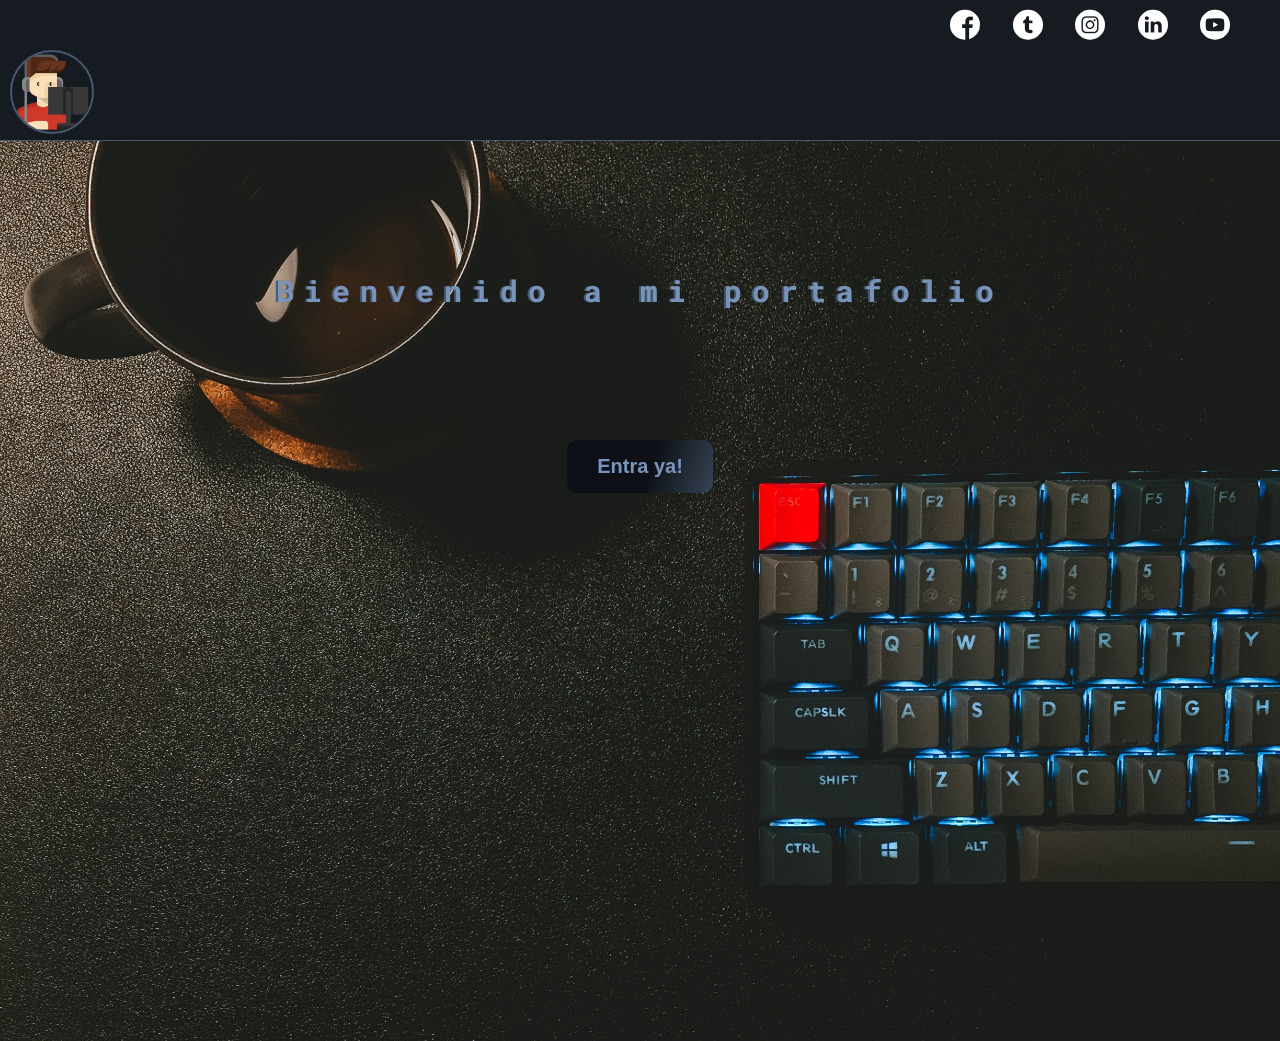
<file: index.html>
<!DOCTYPE html>
<html lang="en">
<head>
    <meta charset="UTF-8">
    <meta http-equiv="X-UA-Compatible" content="IE=edge">
    <meta name="viewport" content="width=device-width, initial-scale=1.0">
    <link rel="stylesheet" href="./css/styles.css">
    <link rel="stylesheet" href="./css/fonts/flaticon.css">
    <title>Blog</title>
</head>
<body class="home-body">
    <header class="header">
        <section class="header-socialNetworks">
            <div class="header-socialNetworks__containerIcons">
                <a href="">
                    <span class="flaticon-001-facebook">

                    </span>
                </a>
                <a href="">
                    <span class="flaticon-002-twitter">

                    </span>
                </a>
                <a href="">
                    <span class="flaticon-011-instagram">

                    </span>
                </a>
                <a href="">
                    <span class="flaticon-010-linkedin">

                    </span>
                </a>
                <a href="">
                    <span class="flaticon-008-youtube">

                    </span>
                </a>
            </div>
        </section>
        <nav class="header-navBar">
            <section class="header-navBar__iconLogo">
                <a href=""><img src="./assets/img/gamer.png" alt="Logo de mi Blog"></a>
            </section>
        </nav>
    </header>
    <main class="home">
        <section class="home-container">
            <div class="home-container__text">
                <p class="home-container__text--p">
                    Bienvenido a mi portafolio
                </p>
            </div>
            <div class="home-container__button">
                <a href="blogs.html">
                    <button class="home-container__button--button">
                        Entra ya!
                    </button>
                </a>
            </div>
        </section>
    </main>
</body>
</html>
</file>
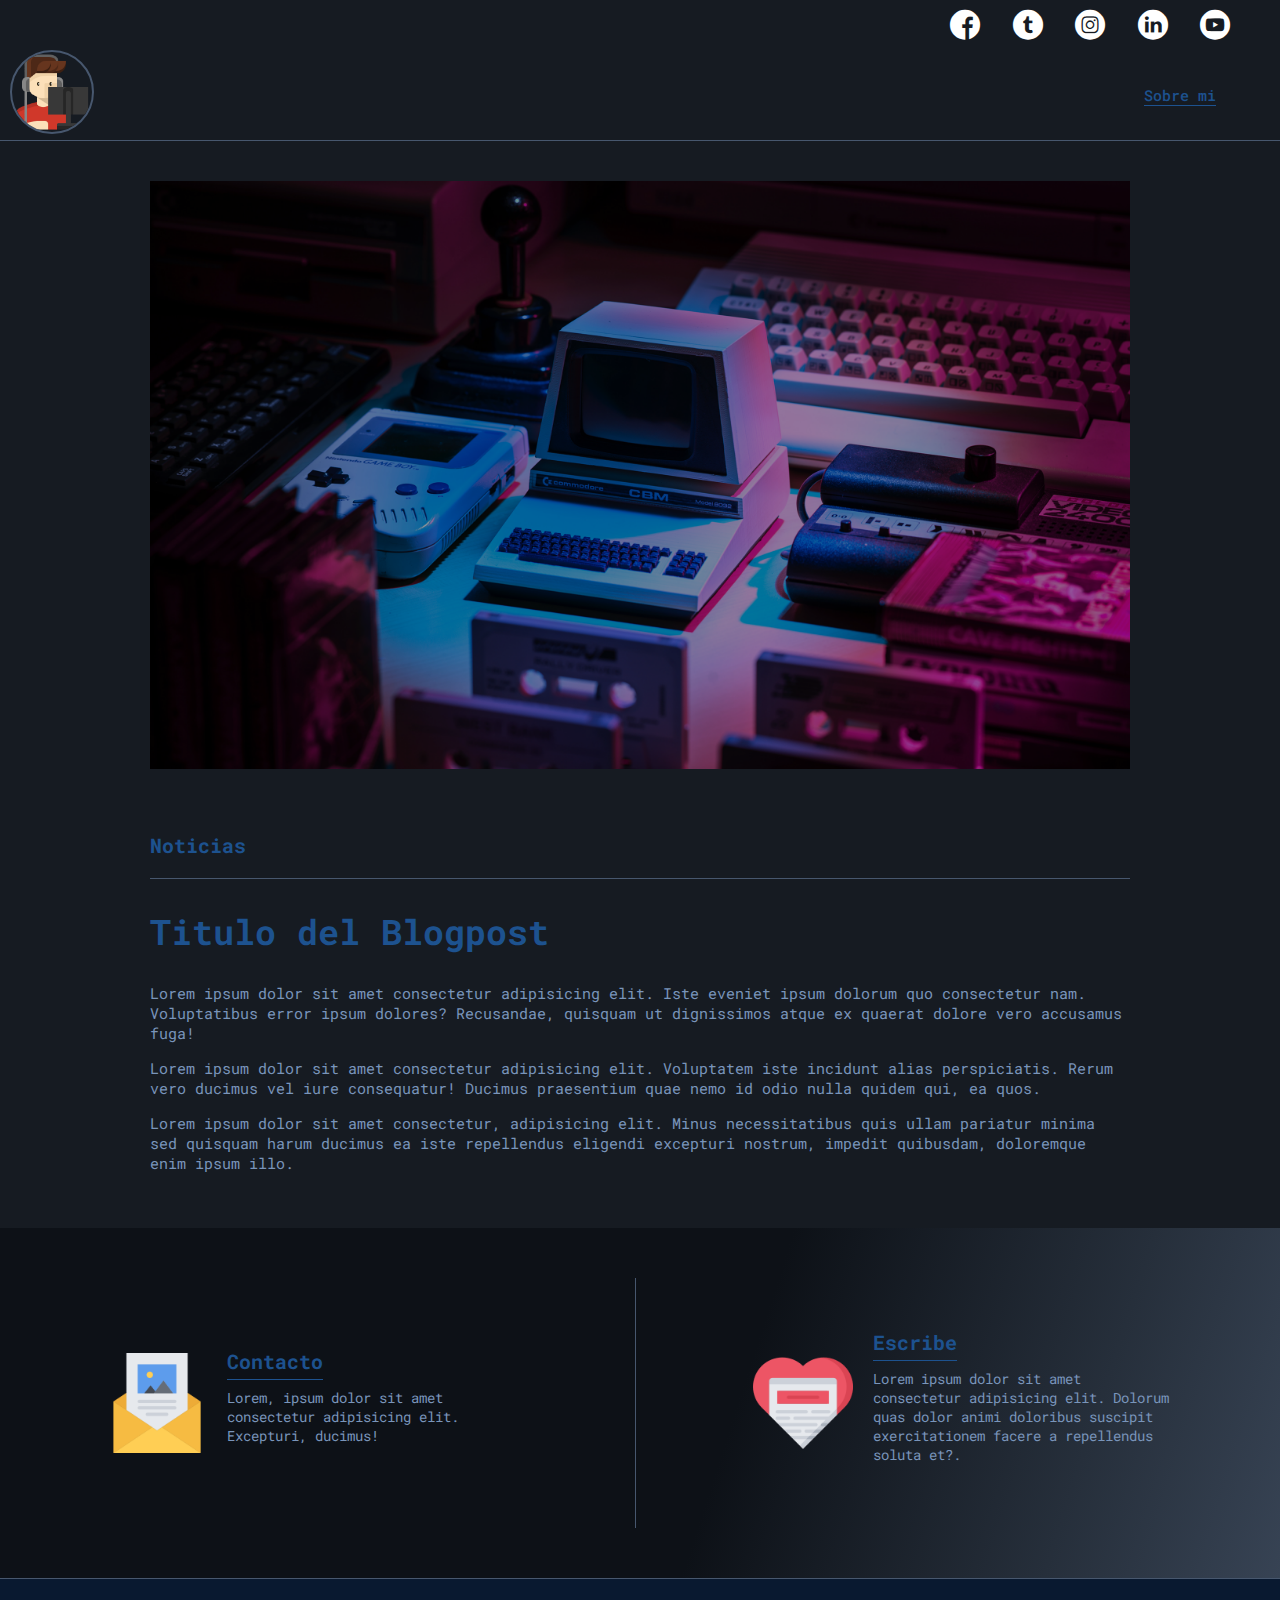
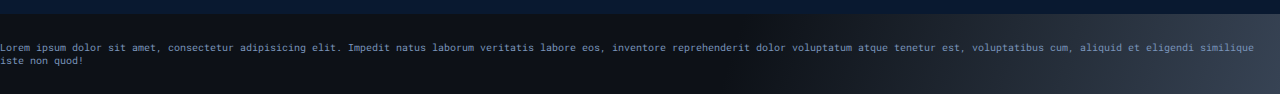
<file: blog.html>
<!DOCTYPE html>
<html lang="en">

<head>
    <meta charset="UTF-8">
    <meta http-equiv="X-UA-Compatible" content="IE=edge">
    <meta name="viewport" content="width=device-width, initial-scale=1.0">
    <link rel="stylesheet" href="./css/styles.css">
    <link rel="stylesheet" href="./css/fonts/flaticon.css">
    <title>Blog</title>
</head>

<body>
    <header class="header">
        <section class="header-socialNetworks">
            <div class="header-socialNetworks__containerIcons">
                <a href="">
                    <span class="flaticon-001-facebook">

                    </span>
                </a>
                <a href="">
                    <span class="flaticon-002-twitter">

                    </span>
                </a>
                <a href="">
                    <span class="flaticon-011-instagram">

                    </span>
                </a>
                <a href="">
                    <span class="flaticon-010-linkedin">

                    </span>
                </a>
                <a href="">
                    <span class="flaticon-008-youtube">

                    </span>
                </a>
            </div>
        </section>
        <nav class="header-navBar">
            <section class="header-navBar__iconLogo">
                <a href=""><img src="./assets/img/gamer.png" alt="Logo de mi Blog"></a>
            </section>
            <section class="header-navBar__iconMe">
                <a href="perfil.html">Sobre mi</a>
            </section>
        </nav>
    </header>
    <main>
        <section class="grid-container blogpost__containerImg">
            <img class="blogpost__containerImg--img" src="./assets/img/main-news-img.png" alt="">
        </section>
        <section class="blogpost__containerMain">
            <div class="grid-container">
                <h3 class="blogpost__containerMain--h3">
                    Noticias
                </h3>
                <article class="blogpost__containerArticle">
                    <h2 class="blogpost__containerArticle--h2">
                        Titulo del Blogpost
                    </h2>
                    <p class="blogpost__containerArticle--p">
                        Lorem ipsum dolor sit amet consectetur adipisicing elit. Iste eveniet ipsum dolorum quo consectetur nam. Voluptatibus error ipsum dolores? Recusandae, quisquam ut dignissimos atque ex quaerat dolore vero accusamus fuga!
                    </p>
                    <p class="blogpost__containerArticle--p">
                        Lorem ipsum dolor sit amet consectetur adipisicing elit. Voluptatem iste incidunt alias perspiciatis. Rerum vero ducimus vel iure consequatur! Ducimus praesentium quae nemo id odio nulla quidem qui, ea quos.
                    </p>
                    <p class="blogpost__containerArticle--p">
                        Lorem ipsum dolor sit amet consectetur, adipisicing elit. Minus necessitatibus quis ullam pariatur minima sed quisquam harum ducimus ea iste repellendus eligendi excepturi nostrum, impedit quibusdam, doloremque enim ipsum illo.
                    </p>
                </article>
            </div>
        </section>
        <section class="containerContact">
            <div class="containerContact__left">
                    <img class="containerContact__left--img" src="./assets/img/013-newsletter.png" alt="">
                <div class="containerContact__leftInfo">
                    <a class="containerContact__leftInfo--link" href="">
                        Contacto
                    </a>
                    <p class="containerContact__leftInfo--p">
                        Lorem, ipsum dolor sit amet consectetur adipisicing elit. Excepturi, ducimus!
                    </p>
                </div>
            </div>
            <div class="containerContact__right">
                <img class="containerContact__right--img" src="./assets/img/006-like.png" alt="">
                <div class="containerContact__rightInfo">
                    <a class="containerContact__rightInfo--link" href="">
                        Escribe
                    </a>
                    <p class="containerContact__rightInfo--p">
                        Lorem ipsum dolor sit amet consectetur adipisicing elit. Dolorum quas dolor animi doloribus suscipit exercitationem facere a repellendus soluta et?.
                    </p>
                </div>
            </div>
        </section>
    </main>
    <footer>
        <p>
            Lorem ipsum dolor sit amet, consectetur adipisicing elit. Impedit natus laborum veritatis labore eos,
            inventore reprehenderit dolor voluptatum atque tenetur est, voluptatibus cum, aliquid et eligendi similique
            iste non quod!
        </p>
    </footer>
</body>

</html>
</file>
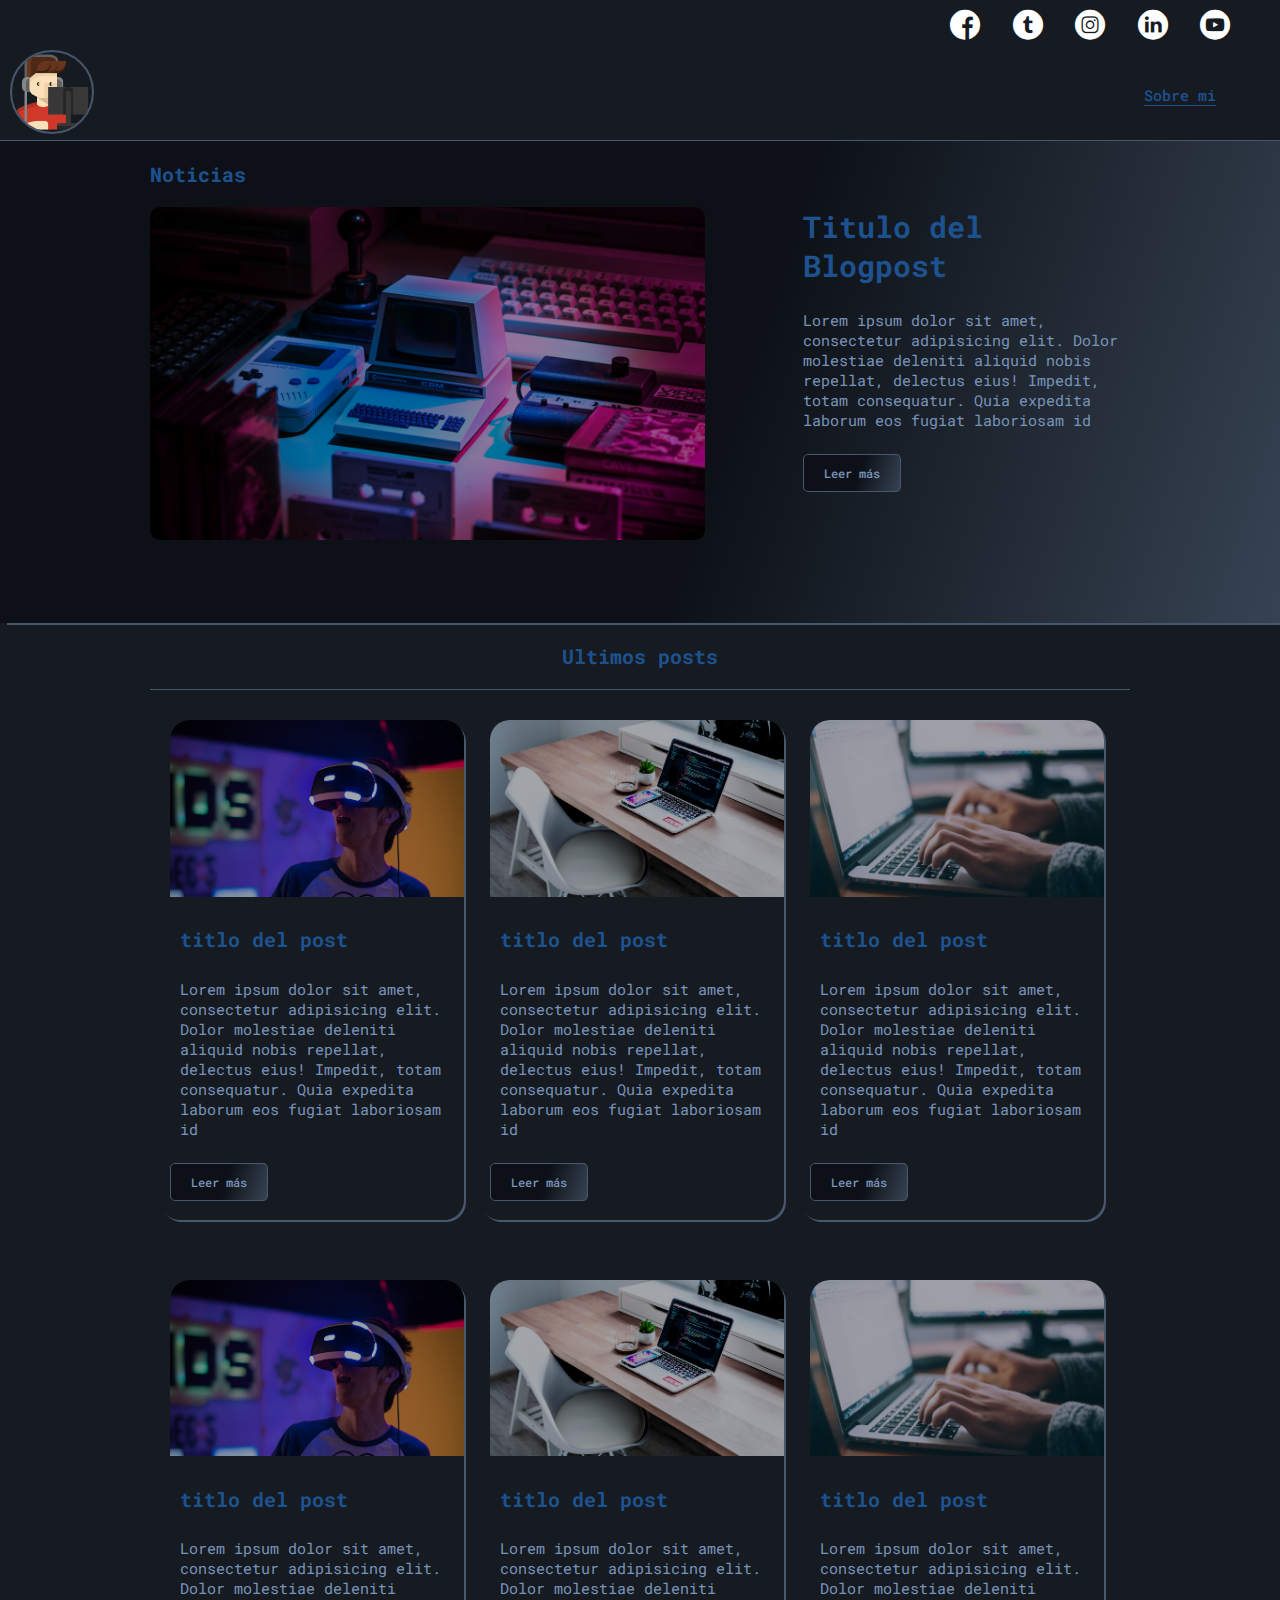
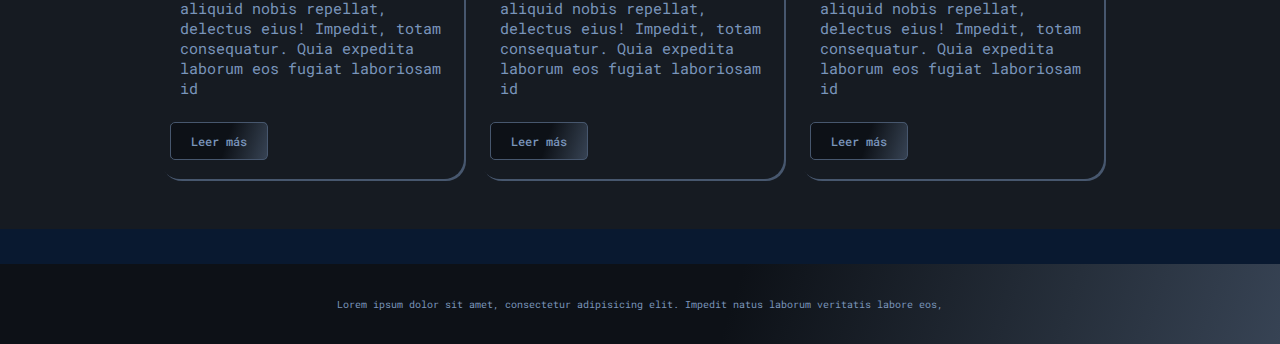
<file: blogs.html>
<!DOCTYPE html>
<html lang="en">

<head>
    <meta charset="UTF-8">
    <meta http-equiv="X-UA-Compatible" content="IE=edge">
    <meta name="viewport" content="width=device-width, initial-scale=1.0">
    <link rel="stylesheet" href="./css/styles.css">
    <link rel="stylesheet" href="./css/fonts/flaticon.css">
    <title>Blog</title>
</head>

<body>
    <header class="header">
        <section class="header-socialNetworks">
            <div class="header-socialNetworks__containerIcons">
                <a href="">
                    <span class="flaticon-001-facebook">

                    </span>
                </a>
                <a href="">
                    <span class="flaticon-002-twitter">

                    </span>
                </a>
                <a href="">
                    <span class="flaticon-011-instagram">

                    </span>
                </a>
                <a href="">
                    <span class="flaticon-010-linkedin">

                    </span>
                </a>
                <a href="">
                    <span class="flaticon-008-youtube">

                    </span>
                </a>
            </div>
        </section>
        <nav class="header-navBar">
            <section class="header-navBar__iconLogo">
                <a href=""><img src="./assets/img/gamer.png" alt="Logo de mi Blog"></a>
            </section>
            <section class="header-navBar__iconMe">
                <a href="perfil.html">Sobre mi</a>
            </section>
        </nav>
    </header>
    <main class="blogs-main">
        <section class="containerNewBlogs">
            <div class="containerNewBlogs__blogNew grid-container" >
                <h3 class="containerNewBlogs__blogNew--h3">
                    Noticias
                </h3>
                <div class="containerNewBlogs__blogImg">
                    <img class="containerNewBlogs__blogImg--img" src="./assets/img/main-news-img.png" alt="">
                </div>
                <div class="containerNewBlogs__blogInfo">
                    <h2 class="containerNewBlogs__blogInfo--h2">
                        Titulo del Blogpost
                    </h2>
                    <p class="containerNewBlogs__blogInfo--p">
                        Lorem ipsum dolor sit amet, consectetur adipisicing elit. Dolor molestiae deleniti aliquid nobis
                        repellat, delectus eius! Impedit, totam consequatur. Quia expedita laborum eos fugiat laboriosam id
                    </p>
                    <a href="blog.html" class="containerNewBlogs__blogInfo--button">
                        Leer más
                    </a>
                </div> 
            </div>
        </section>
        <section class="containerBlogs">
            <div class="grid-container">
                <h3>
                    Ultimos posts
                </h3>
                <article class="containerBlogs__article" >
                    <img src="./assets/img/post-1.png" alt="">
                    <h4>
                        titlo del post
                    </h4>
                    <p>
                        Lorem ipsum dolor sit amet, consectetur adipisicing elit. Dolor molestiae deleniti aliquid nobis
                        repellat, delectus eius! Impedit, totam consequatur. Quia expedita laborum eos fugiat laboriosam id
                    </p>
                    <div class="containerBlogs__button">
                        <a href="blog.html" class="containerBlogs__button--button"> Leer más</a>
                    </div>
                </article>
                <article class="containerBlogs__article">
                        <img src="./assets/img/post-2.png" alt="">
                        <h4>
                            titlo del post
                        </h4>
                        <p>
                            Lorem ipsum dolor sit amet, consectetur adipisicing elit. Dolor molestiae deleniti aliquid nobis
                        repellat, delectus eius! Impedit, totam consequatur. Quia expedita laborum eos fugiat laboriosam id
                        </p>
                        <div class="containerBlogs__button">
                            <a href="blog.html" class="containerBlogs__button--button"> Leer más</a>
                        </div>
                </article>
                <article class="containerBlogs__article">
                    <img src="./assets/img/post-3.png" alt="">
                    <h4>
                        titlo del post
                    </h4>
                    <p>
                        Lorem ipsum dolor sit amet, consectetur adipisicing elit. Dolor molestiae deleniti aliquid nobis
                        repellat, delectus eius! Impedit, totam consequatur. Quia expedita laborum eos fugiat laboriosam id
                    </p>
                    <div class="containerBlogs__button">
                        <a href="blog.html" class="containerBlogs__button--button"> Leer más</a>
                    </div>
                </article>
                <article class="containerBlogs__article" >
                    <img src="./assets/img/post-1.png" alt="">
                    <h4>
                        titlo del post
                    </h4>
                    <p>
                        Lorem ipsum dolor sit amet, consectetur adipisicing elit. Dolor molestiae deleniti aliquid nobis
                        repellat, delectus eius! Impedit, totam consequatur. Quia expedita laborum eos fugiat laboriosam id
                    </p>
                    <div class="containerBlogs__button">
                        <a href="blog.html" class="containerBlogs__button--button"> Leer más</a>
                    </div>
                </article>
                <article class="containerBlogs__article">
                    <img src="./assets/img/post-2.png" alt="">
                    <h4>
                        titlo del post
                    </h4>
                    <p>
                        Lorem ipsum dolor sit amet, consectetur adipisicing elit. Dolor molestiae deleniti aliquid nobis
                        repellat, delectus eius! Impedit, totam consequatur. Quia expedita laborum eos fugiat laboriosam id
                    </p>
                    <div class="containerBlogs__button">
                        <a href="blog.html" class="containerBlogs__button--button"> Leer más</a>
                    </div>
                </article>
                <article class="containerBlogs__article">
                    <img src="./assets/img/post-3.png" alt="">
                    <h4>
                        titlo del post
                    </h4>
                    <p>
                        Lorem ipsum dolor sit amet, consectetur adipisicing elit. Dolor molestiae deleniti aliquid nobis
                        repellat, delectus eius! Impedit, totam consequatur. Quia expedita laborum eos fugiat laboriosam id
                    </p>
                    <div class="containerBlogs__button">
                        <a href="blog.html" class="containerBlogs__button--button"> Leer más</a>
                    </div>
                </article>
            </div>
        </section>
    </main>
    <footer>
        <p>
            Lorem ipsum dolor sit amet, consectetur adipisicing elit. Impedit natus laborum veritatis labore eos,
        </p>
    </footer>
</body>

</html>
</file>
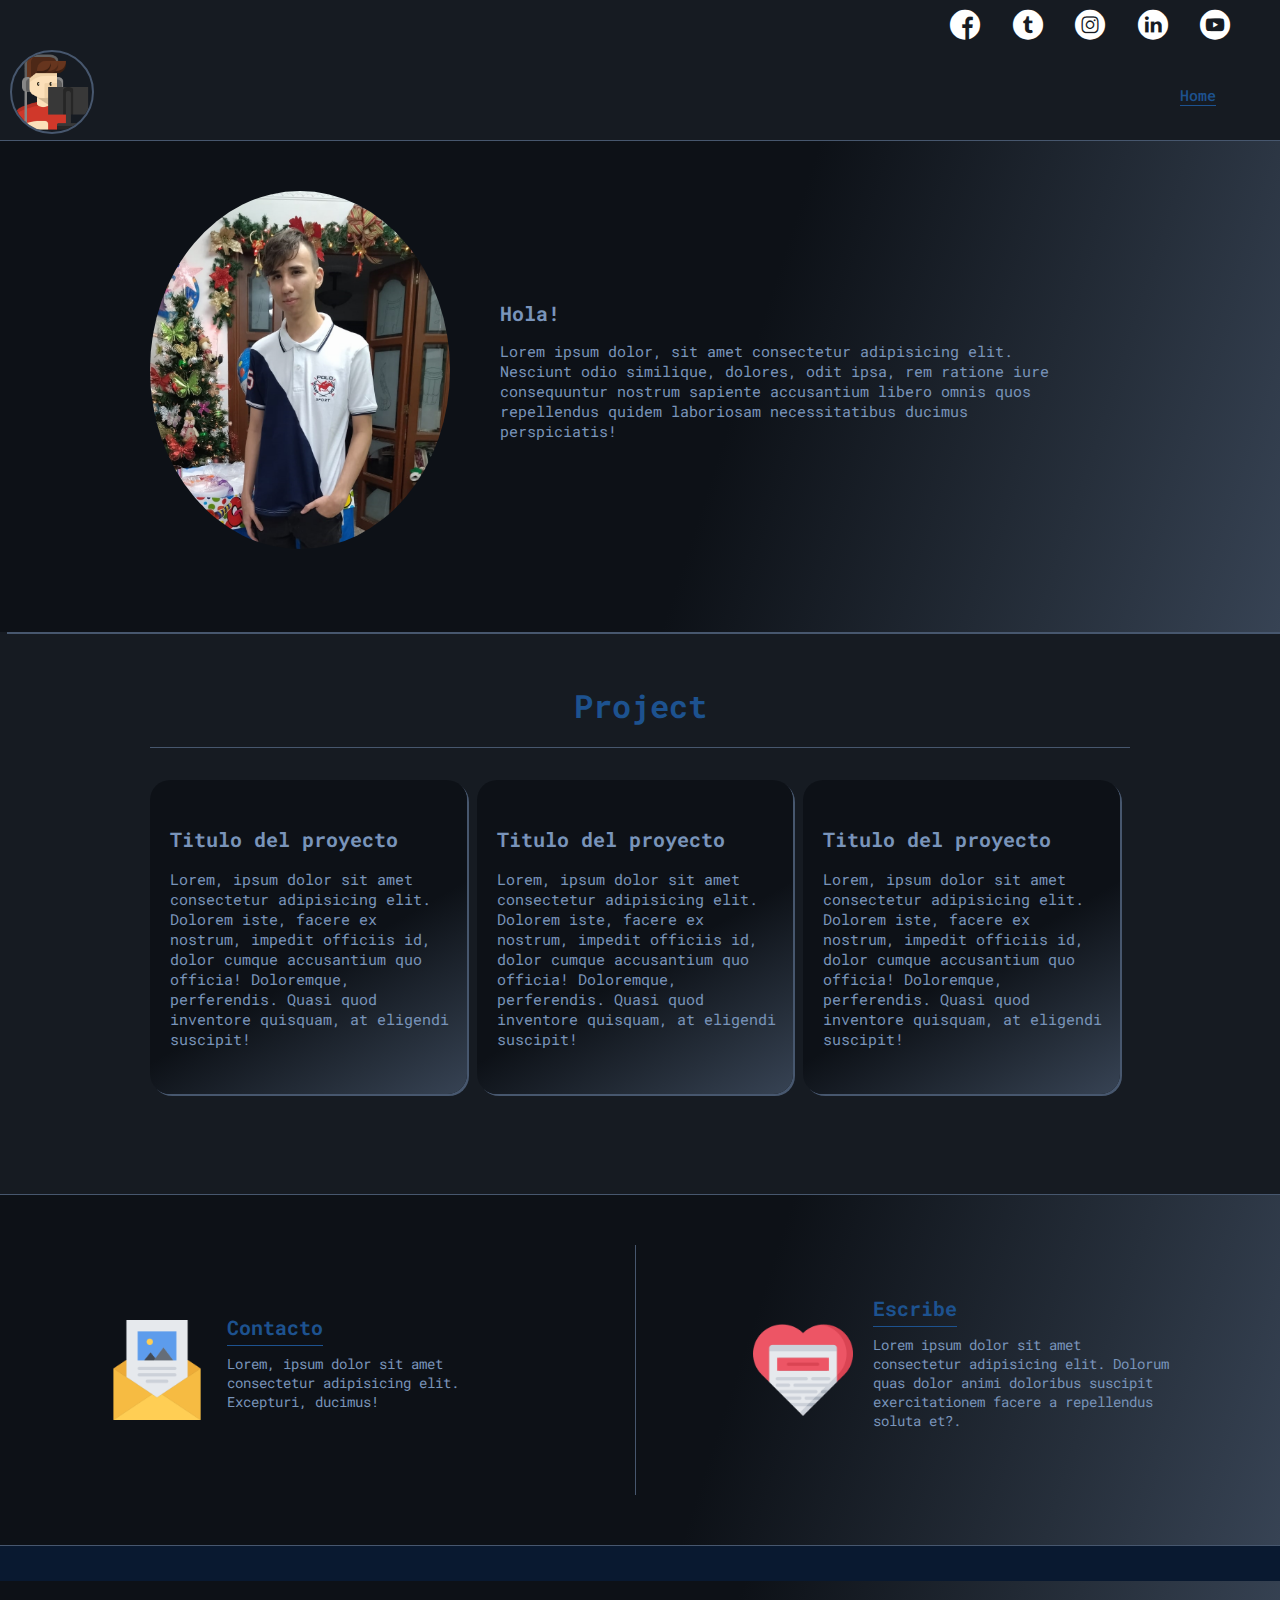
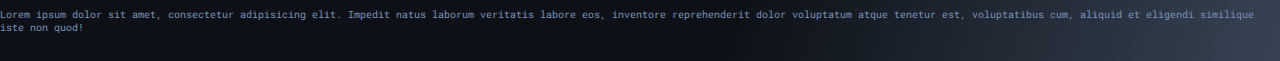
<file: perfil.html>
<!DOCTYPE html>
<html lang="en">

<head>
    <meta charset="UTF-8">
    <meta http-equiv="X-UA-Compatible" content="IE=edge">
    <meta name="viewport" content="width=device-width, initial-scale=1.0">
    <link rel="stylesheet" href="./css/styles.css">
    <link rel="stylesheet" href="./css/fonts/flaticon.css">
    <title>Blog</title>
</head>

<body>
    <header class="header">
        <section class="header-socialNetworks">
            <div class="header-socialNetworks__containerIcons">
                <a href="">
                    <span class="flaticon-001-facebook">

                    </span>
                </a>
                <a href="">
                    <span class="flaticon-002-twitter">

                    </span>
                </a>
                <a href="">
                    <span class="flaticon-011-instagram">

                    </span>
                </a>
                <a href="">
                    <span class="flaticon-010-linkedin">

                    </span>
                </a>
                <a href="">
                    <span class="flaticon-008-youtube">

                    </span>
                </a>
            </div>
        </section>
        <nav class="header-navBar">
            <section class="header-navBar__iconLogo">
                <a href=""><img src="./assets/img/gamer.png" alt="Logo de mi Blog"></a>
            </section>
            <section class="header-navBar__iconMe">
                <a href="blogs.html">Home</a>
            </section>
        </nav>
    </header>
    <main class="perfil-main">
        <section class="containerPerfil">
            <div class="containerMePerfil grid-container">
                <div class="containerMePerfil__containerImg">
                    <img class="containerMePerfil__containerImg--img" src="./assets/img/photoMe.jpeg" alt="">
                </div>
                <div class="containerMePerfil__containerInfo">
                    <h1 class="containerMePerfil__containerInfo--h1">
                        Hola!
                    </h1>
                    <p class="containerMePerfil__containerInfo--p">
                        Lorem ipsum dolor, sit amet consectetur adipisicing elit. Nesciunt odio similique, dolores, odit
                        ipsa, rem ratione iure consequuntur nostrum sapiente accusantium libero omnis quos repellendus
                        quidem laboriosam necessitatibus ducimus perspiciatis!
                    </p>
                </div>
            </div>
        </section>
        <section class="projects">
            <div class="grid-container">
                <h3 class="projects__title--h3">
                    Project
                </h3>
                <div class="projects__container">
                    <article class="projects__article">
                        <h2 class="projects__article--h2">
                            Titulo del proyecto
                        </h2>
                        <p class="projects__article--p">
                            Lorem, ipsum dolor sit amet consectetur adipisicing elit. Dolorem iste, facere ex nostrum,
                            impedit officiis id, dolor cumque accusantium quo officia! Doloremque, perferendis. Quasi
                            quod inventore quisquam, at eligendi suscipit!
                        </p>
                    </article>

                    <article class="projects__article">
                        <h2 class="projects__article--h2">
                            Titulo del proyecto
                        </h2>
                        <p class="projects__article--p">
                            Lorem, ipsum dolor sit amet consectetur adipisicing elit. Dolorem iste, facere ex nostrum,
                            impedit officiis id, dolor cumque accusantium quo officia! Doloremque, perferendis. Quasi
                            quod inventore quisquam, at eligendi suscipit!
                        </p>
                    </article>

                    <article class="projects__article">
                        <h2 class="projects__article--h2">
                            Titulo del proyecto
                        </h2>
                        <p class="projects__article--p">
                            Lorem, ipsum dolor sit amet consectetur adipisicing elit. Dolorem iste, facere ex nostrum,
                            impedit officiis id, dolor cumque accusantium quo officia! Doloremque, perferendis. Quasi
                            quod inventore quisquam, at eligendi suscipit!
                        </p>
                    </article>
                </div>
            </div>
        </section>
        <section class="containerContact">
            <div class="containerContact__left">
                <img class="containerContact__left--img" src="./assets/img/013-newsletter.png" alt="">
                <div class="containerContact__leftInfo">
                    <a class="containerContact__leftInfo--link" href="">
                        Contacto
                    </a>
                    <p class="containerContact__leftInfo--p">
                        Lorem, ipsum dolor sit amet consectetur adipisicing elit. Excepturi, ducimus!
                    </p>
                </div>
            </div>
            <div class="containerContact__right">
                <img class="containerContact__right--img" src="./assets/img/006-like.png" alt="">
                <div class="containerContact__rightInfo">
                    <a class="containerContact__rightInfo--link" href="">
                        Escribe
                    </a>
                    <p class="containerContact__rightInfo--p">
                        Lorem ipsum dolor sit amet consectetur adipisicing elit. Dolorum quas dolor animi doloribus
                        suscipit exercitationem facere a repellendus soluta et?.
                    </p>
                </div>
            </div>
        </section>
    </main>
    <footer>
        <p>
            Lorem ipsum dolor sit amet, consectetur adipisicing elit. Impedit natus laborum veritatis labore eos,
            inventore reprehenderit dolor voluptatum atque tenetur est, voluptatibus cum, aliquid et eligendi similique
            iste non quod!
        </p>
    </footer>
</body>

</html>
</file>
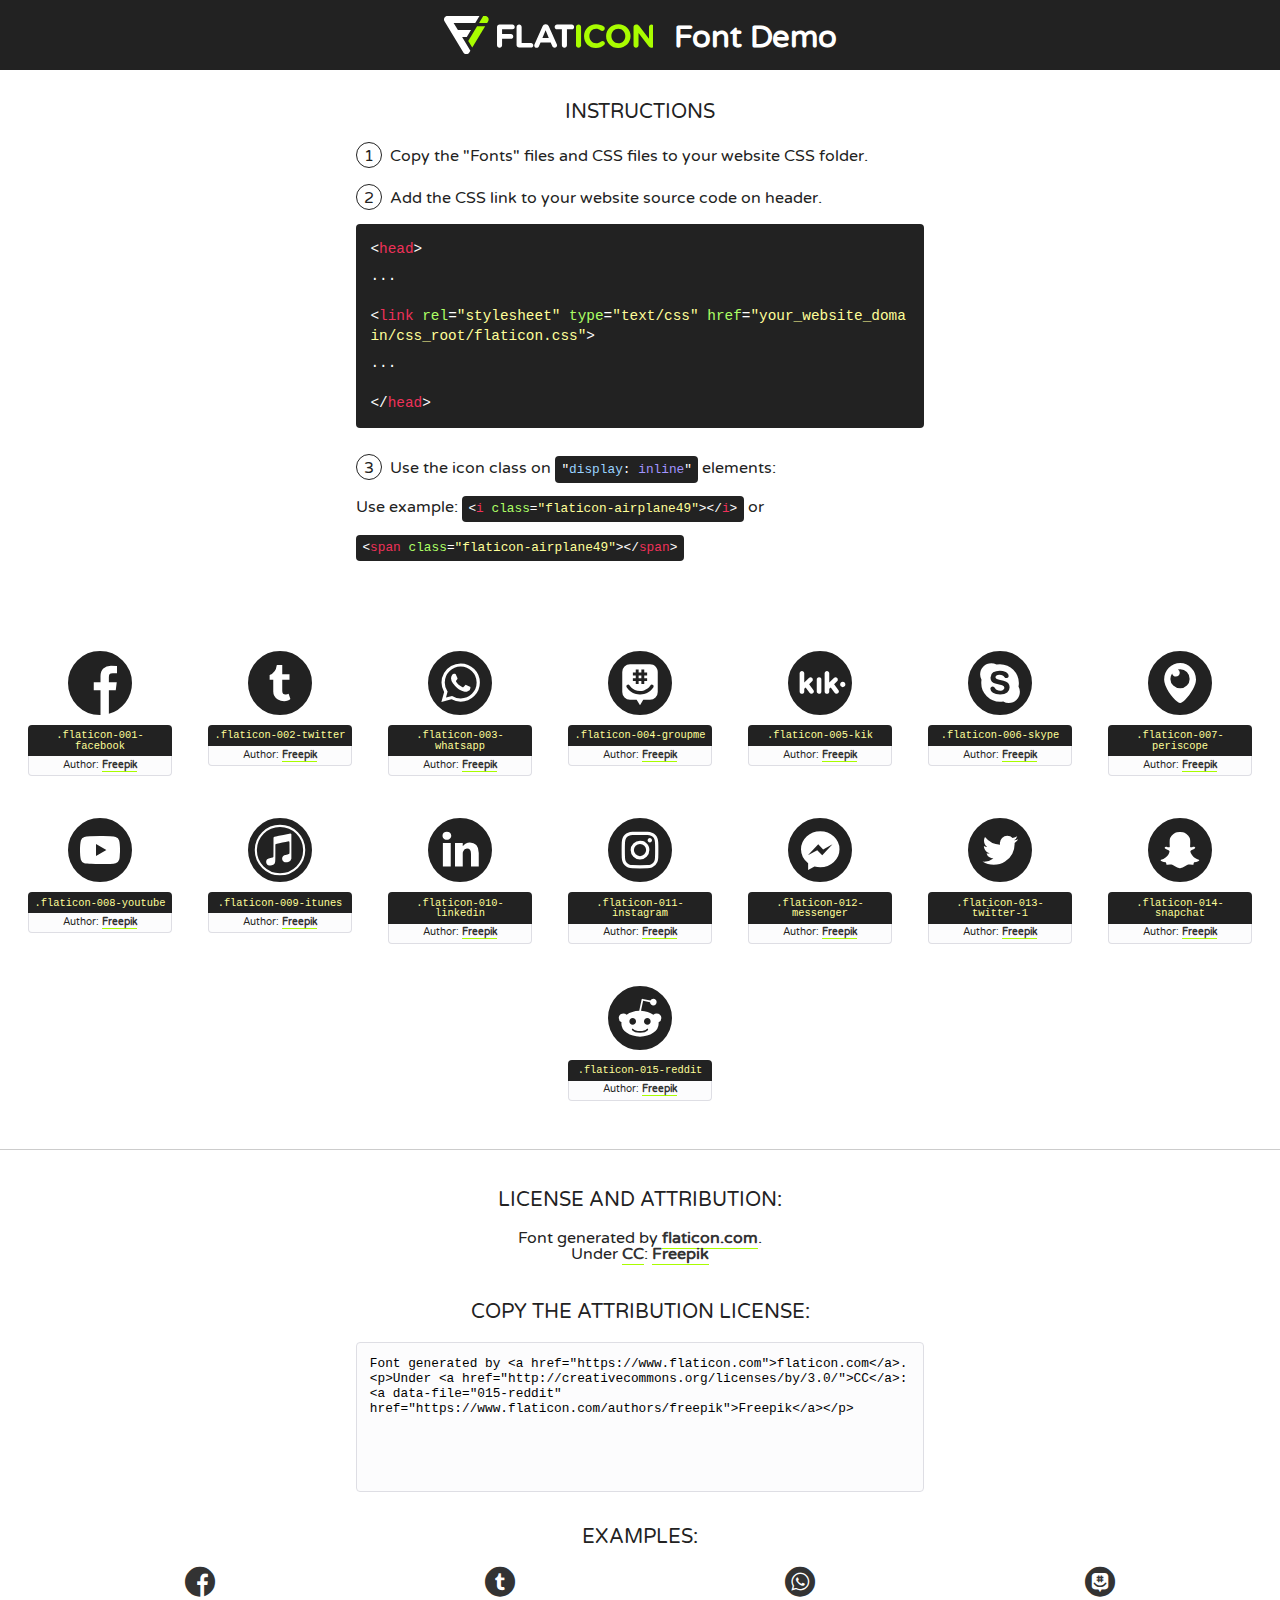
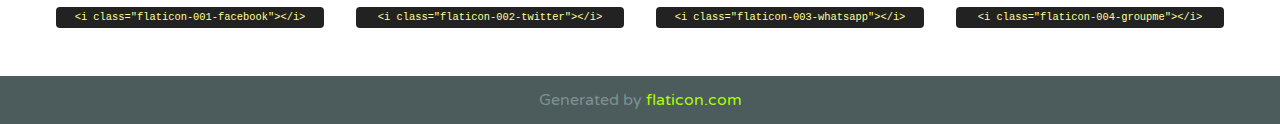
<file: css/fonts/flaticon.html>
<!DOCTYPE html>
<!--
  Flaticon icon font: Flaticon
  Creation date: 20/12/2018 09:27
-->
<html>
<!DOCTYPE html>
<html>

<head>
    <title>Flaticon WebFont</title>
    <link href="http://fonts.googleapis.com/css?family=Varela+Round" rel="stylesheet" type="text/css" />
    <link rel="stylesheet" type="text/css" href="flaticon.css">
    <meta charset="UTF-8">
    <style>
    html, body, div, span, applet, object, iframe,
    h1, h2, h3, h4, h5, h6, p, blockquote, pre,
    a, abbr, acronym, address, big, cite, code,
    del, dfn, em, img, ins, kbd, q, s, samp,
    small, strike, strong, sub, sup, tt, var,
    b, u, i, center,
    dl, dt, dd, ol, ul, li,
    fieldset, form, label, legend,
    table, caption, tbody, tfoot, thead, tr, th, td,
    article, aside, canvas, details, embed, 
    figure, figcaption, footer, header, hgroup, 
    menu, nav, output, ruby, section, summary,
    time, mark, audio, video {
        margin: 0;
        padding: 0;
        border: 0;
        font-size: 100%;
        font: inherit;
        vertical-align: baseline;
    }
    /* HTML5 display-role reset for older browsers */
    article, aside, details, figcaption, figure, 
    footer, header, hgroup, menu, nav, section {
        display: block;
    }
    body {
        line-height: 1;
    }
    ol, ul {
        list-style: none;
    }
    blockquote, q {
        quotes: none;
    }
    blockquote:before, blockquote:after,
    q:before, q:after {
        content: '';
        content: none;
    }
    table {
        border-collapse: collapse;
        border-spacing: 0;
    }
    body {
        font-family: 'Varela Round', Helvetica, Arial, sans-serif;
        font-size: 16px;
        color: #222;
    }
    a {
        color: #333;
        border-bottom: 1px solid #a9fd00;
        font-weight: bold;
        text-decoration: none;
    }
    * {
        -moz-box-sizing: border-box;
        -webkit-box-sizing: border-box;
        box-sizing: border-box;
        margin: 0;
        padding: 0;
    }
    [class^="flaticon-"]:before, [class*=" flaticon-"]:before, [class^="flaticon-"]:after, [class*=" flaticon-"]:after {
        font-family: Flaticon;
        font-size: 30px;
        font-style: normal;
        margin-left: 20px;
        color: #333;
    }
    .wrapper {
        max-width: 600px;
        margin: auto;
        padding: 0 1em;
    }
    .title {
        font-size: 1.25em;
        text-align: center;
        margin-bottom: 1em;
        text-transform: uppercase;
    }
    header {
        text-align: center;
        background-color: #222;
        color: #fff;
        padding: 1em;
    }
    header .logo {
        width: 210px;
        height: 38px;
        display: inline-block;
        vertical-align: middle;
        margin-right: 1em;
        border: none;
    }
    header strong {
        font-size: 1.95em;
        font-weight: bold;
        vertical-align: middle;
        margin-top: 5px;
        display: inline-block;
    }
    .demo {
        margin: 2em auto;
        line-height: 1.25em;
    }
    .demo ul li {
        margin-bottom: 1em;
    }
    .demo ul li .num {
        color: #222;
        border-radius: 20px;
        display: inline-block;
        width: 26px;
        padding: 3px;
        height: 26px;
        text-align: center;
        margin-right: 0.5em;
        border: 1px solid #222;
    }
    .demo ul li code {
        background-color: #222;
        border-radius: 4px;
        padding: 0.25em 0.5em;
        display: inline-block;
        color: #fff;
        font-family: Consolas,Monaco,Lucida Console,Liberation Mono,DejaVu Sans Mono,Bitstream Vera Sans Mono,Courier New, monospace;
        font-weight: lighter;
        margin-top: 1em;
        font-size: 0.8em;
        word-break: break-all;
    }
    .demo ul li code.big {
        padding: 1em;
        font-size: 0.9em;
    }
    .demo ul li code .red {
        color: #EF3159;
    }
    .demo ul li code .green {
        color: #ACFF65;
    }
    .demo ul li code .yellow {
        color: #FFFF99;
    }
    .demo ul li code .blue {
        color: #99D3FF;
    }
    .demo ul li code .purple {
        color: #A295FF;
    }
    .demo ul li code .dots {
        margin-top: 0.5em;
        display: block;
    }
    #glyphs {
        border-bottom: 1px solid #ccc;
        padding: 2em 0;
        text-align: center;
    }
    .glyph {
        display: inline-block;
        width: 9em;
        margin: 1em;
        text-align: center;
        vertical-align: top;
        background: #FFF;
    }
    .glyph .glyph-icon {
        padding: 10px;
        display: block;
        font-family:"Flaticon";
        font-size: 64px;
        line-height: 1;
    }
    .glyph .glyph-icon:before {
        font-size: 64px;
        color: #222;
        margin-left: 0;
    }
    .class-name {
        font-size: 0.65em;
        background-color: #222;
        color: #fff;
        border-radius: 4px 4px 0 0;
        padding: 0.5em;
        color: #FFFF99;
        font-family: Consolas,Monaco,Lucida Console,Liberation Mono,DejaVu Sans Mono,Bitstream Vera Sans Mono,Courier New, monospace;
    }
    .author-name {
        font-size: 0.6em;
        background-color: #fcfcfd;
        border: 1px solid #DEDEE4;
        border-top: 0;
        border-radius: 0 0 4px 4px;
        padding: 0.5em;
    }
    .class-name:last-child {
        font-size: 10px;
        color:#888;
    }
    .class-name:last-child a {
        font-size: 10px;
        color:#555;
    }
    .class-name:last-child a:hover {
        color:#a9fd00;
    }
    .glyph > input {
        display: block;
        width: 100px;
        margin: 5px auto;
        text-align: center;
        font-size: 12px;
        cursor: text;
    }
    .glyph > input.icon-input {
        font-family:"Flaticon";
        font-size: 16px;
        margin-bottom: 10px;
    }
    .attribution .title {
        margin-top: 2em;
    }
    .attribution textarea {
        background-color: #fcfcfd;
        padding: 1em;
        border: none;
        box-shadow: none;
        border: 1px solid #DEDEE4;
        border-radius: 4px;
        resize: none;
        width: 100%;
        height: 150px;
        font-size: 0.8em;
        font-family: Consolas,Monaco,Lucida Console,Liberation Mono,DejaVu Sans Mono,Bitstream Vera Sans Mono,Courier New, monospace;
        -webkit-appearance: none;
    }
    .iconsuse {
        margin: 2em auto;
        text-align: center;
        max-width: 1200px;
    }
    .iconsuse:after {
        content: '';
        display: table;
        clear: both;
    }
    .iconsuse .image {
        float: left;
        width: 25%;
        padding: 0 1em;
    }
    .iconsuse .image p {
        margin-bottom: 1em;
    }
    .iconsuse .image span {
        display: block;
        font-size: 0.65em;
        background-color: #222;
        color: #fff;
        border-radius: 4px;
        padding: 0.5em;
        color: #FFFF99;
        margin-top: 1em;
        font-family: Consolas,Monaco,Lucida Console,Liberation Mono,DejaVu Sans Mono,Bitstream Vera Sans Mono,Courier New, monospace;
    }
    #footer {
        text-align: center;
        background-color: #4C5B5C;
        color: #7c9192;
        padding: 1em;
    }
    #footer a {
        border: none;
        color: #a9fd00;
        font-weight: normal;
    }
    @media (max-width: 960px) {
        .iconsuse .image {
            width: 50%;
        }
    }
    @media (max-width: 560px) {
        .iconsuse .image {
            width: 100%;
        }
    }
    </style>
</head>

<body class="characters-off">

    <header>
        <a href="https://www.flaticon.com" target="_blank" class="logo">
            <svg version="1.1" xmlns="http://www.w3.org/2000/svg" xmlns:xlink="http://www.w3.org/1999/xlink" xmlns:a="http://ns.adobe.com/AdobeSVGViewerExtensions/3.0/" viewBox="0 0 560.875 102.036" enable-background="new 0 0 560.875 102.036" xml:space="preserve">
                <defs>
                </defs>
                <g>
                    <g class="letters">
                        <path fill="#ffffff" d="M141.596,29.675c0-3.777,2.985-6.767,6.764-6.767h34.438c3.426,0,6.15,2.728,6.15,6.15
                        c0,3.43-2.724,6.149-6.15,6.149h-27.674v13.091h23.719c3.429,0,6.151,2.724,6.151,6.15c0,3.43-2.723,6.149-6.151,6.149h-23.719
                        v17.574c0,3.773-2.986,6.761-6.764,6.761c-3.779,0-6.764-2.989-6.764-6.761V29.675z"></path>
                        <path fill="#ffffff" d="M193.844,29.149c0-3.781,2.985-6.767,6.764-6.767c3.776,0,6.763,2.985,6.763,6.767v42.957h25.039
                        c3.426,0,6.149,2.726,6.149,6.153c0,3.425-2.723,6.15-6.149,6.15h-31.802c-3.779,0-6.764-2.986-6.764-6.768V29.149z"></path>
                        <path fill="#ffffff" d="M241.891,75.71l21.438-48.407c1.492-3.341,4.215-5.357,7.906-5.357h0.792
                        c3.686,0,6.323,2.017,7.815,5.357l21.439,48.407c0.436,0.967,0.701,1.845,0.701,2.723c0,3.602-2.809,6.501-6.414,6.501
                        c-3.161,0-5.269-1.845-6.499-4.655l-4.132-9.661h-27.059l-4.301,10.102c-1.144,2.631-3.426,4.214-6.237,4.214
                        c-3.517,0-6.24-2.81-6.24-6.325C241.1,77.64,241.451,76.677,241.891,75.71z M279.932,58.666l-8.521-20.297l-8.526,20.297H279.932
                        z"></path>
                        <path fill="#ffffff" d="M314.864,35.387H301.86c-3.429,0-6.239-2.813-6.239-6.238c0-3.429,2.811-6.24,6.239-6.24h39.533
                        c3.426,0,6.237,2.811,6.237,6.24c0,3.425-2.811,6.238-6.237,6.238h-13.001v42.785c0,3.773-2.99,6.761-6.764,6.761
                        c-3.779,0-6.764-2.989-6.764-6.761V35.387z"></path>
                        <path fill="#A9FD00" d="M352.615,29.149c0-3.781,2.985-6.767,6.767-6.767c3.774,0,6.761,2.985,6.761,6.767v49.024
                        c0,3.773-2.987,6.761-6.761,6.761c-3.781,0-6.767-2.989-6.767-6.761V29.149z"></path>
                        <path fill="#A9FD00" d="M374.132,53.836v-0.179c0-17.481,13.178-31.801,32.065-31.801c9.22,0,15.459,2.458,20.557,6.238
                        c1.402,1.054,2.637,2.985,2.637,5.357c0,3.692-2.985,6.59-6.681,6.59c-1.845,0-3.071-0.702-4.044-1.319
                        c-3.776-2.813-7.729-4.393-12.562-4.393c-10.364,0-17.831,8.611-17.831,19.154v0.173c0,10.542,7.291,19.329,17.831,19.329
                        c5.715,0,9.492-1.756,13.359-4.834c1.049-0.874,2.458-1.491,4.039-1.491c3.429,0,6.325,2.813,6.325,6.236
                        c0,2.106-1.056,3.78-2.282,4.834c-5.539,4.834-12.036,7.733-21.878,7.733C387.572,85.464,374.132,71.493,374.132,53.836z"></path>
                        <path fill="#A9FD00" d="M433.009,53.836v-0.179c0-17.481,13.79-31.801,32.766-31.801c18.981,0,32.592,14.143,32.592,31.628v0.173
                        c0,17.483-13.785,31.807-32.769,31.807C446.625,85.464,433.009,71.32,433.009,53.836z M484.224,53.836v-0.179
                        c0-10.539-7.725-19.326-18.626-19.326c-10.893,0-18.449,8.611-18.449,19.154v0.173c0,10.542,7.73,19.329,18.626,19.329
                        C476.676,72.986,484.224,64.378,484.224,53.836z"></path>
                        <path fill="#A9FD00" d="M506.233,29.321c0-3.774,2.99-6.763,6.767-6.763h1.401c3.252,0,5.183,1.583,7.029,3.953l26.093,34.265
                        V29.059c0-3.692,2.99-6.677,6.681-6.677c3.683,0,6.671,2.985,6.671,6.677v48.934c0,3.78-2.987,6.765-6.764,6.765h-0.436
                        c-3.257,0-5.188-1.581-7.034-3.953l-27.056-35.492v32.944c0,3.687-2.985,6.676-6.678,6.676c-3.683,0-6.673-2.989-6.673-6.676
                        V29.321z"></path>
                    </g>
                    <g class="insignia">
                        <path fill="#ffffff" d="M48.372,56.137h12.517l11.156-18.537H37.186L25.688,18.539h57.825L94.668,0H9.271
                        C5.925,0,2.842,1.801,1.198,4.716c-1.644,2.907-1.593,6.482,0.134,9.343l50.38,83.501c1.678,2.781,4.689,4.476,7.938,4.476
                        c3.246,0,6.257-1.695,7.935-4.476l2.898-4.804L48.372,56.137z"></path>
                        <g class="i">
                            <path fill="#A9FD00" d="M93.575,18.539h0.031v0.004l21.652,0.004l2.705-4.488c1.727-2.861,1.778-6.436,0.133-9.343
                            C116.454,1.801,113.371,0,110.026,0h-5.294L93.575,18.539z"></path>
                            <polygon fill="#A9FD00" points="88.291,27.356 64.725,66.486 75.519,84.404 109.942,27.356"></polygon>
                        </g>
                    </g>
                </g>
            </svg>
        </a>
        <strong>Font Demo</strong>
    </header>


    <section class="demo wrapper">

        <p class="title">Instructions</p>

        <ul>
            <li>
                <span class="num">1</span>Copy the "Fonts" files and CSS files to your website CSS folder.
            </li>
            <li>
                <span class="num">2</span>Add the CSS link to your website source code on header.
                <code class="big">
                    &lt;<span class="red">head</span>&gt;
                    <br/><span class="dots">...</span>
                    <br/>&lt;<span class="red">link</span> <span class="green">rel</span>=<span class="yellow">"stylesheet"</span> <span class="green">type</span>=<span class="yellow">"text/css"</span> <span class="green">href</span>=<span class="yellow">"your_website_domain/css_root/flaticon.css"</span>&gt;
                    <br/><span class="dots">...</span>
                    <br/>&lt;/<span class="red">head</span>&gt;
                </code>
            </li>

            <li>
                <p>
                    <span class="num">3</span>Use the icon class on <code>"<span class="blue">display</span>:<span class="purple"> inline</span>"</code> elements:
                    <br />
                    Use example: <code>&lt;<span class="red">i</span> <span class="green">class</span>=<span class="yellow">&quot;flaticon-airplane49&quot;</span>&gt;&lt;/<span class="red">i</span>&gt;</code> or <code>&lt;<span class="red">span</span> <span class="green">class</span>=<span class="yellow">&quot;flaticon-airplane49&quot;</span>&gt;&lt;/<span class="red">span</span>&gt;</code>
            </li>
        </ul>

    </section>




   <section id="glyphs">          
    
      
        <div class="glyph"><div class="glyph-icon flaticon-001-facebook"></div>
            <div class="class-name">.flaticon-001-facebook</div>
            <div class="author-name">Author: <a data-file="001-facebook" href="https://www.flaticon.com/authors/freepik">Freepik</a> </div> 
        </div>        
        
        <div class="glyph"><div class="glyph-icon flaticon-002-twitter"></div>
            <div class="class-name">.flaticon-002-twitter</div>
            <div class="author-name">Author: <a data-file="002-twitter" href="https://www.flaticon.com/authors/freepik">Freepik</a> </div> 
        </div>        
        
        <div class="glyph"><div class="glyph-icon flaticon-003-whatsapp"></div>
            <div class="class-name">.flaticon-003-whatsapp</div>
            <div class="author-name">Author: <a data-file="003-whatsapp" href="https://www.flaticon.com/authors/freepik">Freepik</a> </div> 
        </div>        
        
        <div class="glyph"><div class="glyph-icon flaticon-004-groupme"></div>
            <div class="class-name">.flaticon-004-groupme</div>
            <div class="author-name">Author: <a data-file="004-groupme" href="https://www.flaticon.com/authors/freepik">Freepik</a> </div> 
        </div>        
        
        <div class="glyph"><div class="glyph-icon flaticon-005-kik"></div>
            <div class="class-name">.flaticon-005-kik</div>
            <div class="author-name">Author: <a data-file="005-kik" href="https://www.flaticon.com/authors/freepik">Freepik</a> </div> 
        </div>        
        
        <div class="glyph"><div class="glyph-icon flaticon-006-skype"></div>
            <div class="class-name">.flaticon-006-skype</div>
            <div class="author-name">Author: <a data-file="006-skype" href="https://www.flaticon.com/authors/freepik">Freepik</a> </div> 
        </div>        
        
        <div class="glyph"><div class="glyph-icon flaticon-007-periscope"></div>
            <div class="class-name">.flaticon-007-periscope</div>
            <div class="author-name">Author: <a data-file="007-periscope" href="https://www.flaticon.com/authors/freepik">Freepik</a> </div> 
        </div>        
        
        <div class="glyph"><div class="glyph-icon flaticon-008-youtube"></div>
            <div class="class-name">.flaticon-008-youtube</div>
            <div class="author-name">Author: <a data-file="008-youtube" href="https://www.flaticon.com/authors/freepik">Freepik</a> </div> 
        </div>        
        
        <div class="glyph"><div class="glyph-icon flaticon-009-itunes"></div>
            <div class="class-name">.flaticon-009-itunes</div>
            <div class="author-name">Author: <a data-file="009-itunes" href="https://www.flaticon.com/authors/freepik">Freepik</a> </div> 
        </div>        
        
        <div class="glyph"><div class="glyph-icon flaticon-010-linkedin"></div>
            <div class="class-name">.flaticon-010-linkedin</div>
            <div class="author-name">Author: <a data-file="010-linkedin" href="https://www.flaticon.com/authors/freepik">Freepik</a> </div> 
        </div>        
        
        <div class="glyph"><div class="glyph-icon flaticon-011-instagram"></div>
            <div class="class-name">.flaticon-011-instagram</div>
            <div class="author-name">Author: <a data-file="011-instagram" href="https://www.flaticon.com/authors/freepik">Freepik</a> </div> 
        </div>        
        
        <div class="glyph"><div class="glyph-icon flaticon-012-messenger"></div>
            <div class="class-name">.flaticon-012-messenger</div>
            <div class="author-name">Author: <a data-file="012-messenger" href="https://www.flaticon.com/authors/freepik">Freepik</a> </div> 
        </div>        
        
        <div class="glyph"><div class="glyph-icon flaticon-013-twitter-1"></div>
            <div class="class-name">.flaticon-013-twitter-1</div>
            <div class="author-name">Author: <a data-file="013-twitter-1" href="https://www.flaticon.com/authors/freepik">Freepik</a> </div> 
        </div>        
        
        <div class="glyph"><div class="glyph-icon flaticon-014-snapchat"></div>
            <div class="class-name">.flaticon-014-snapchat</div>
            <div class="author-name">Author: <a data-file="014-snapchat" href="https://www.flaticon.com/authors/freepik">Freepik</a> </div> 
        </div>        
        
        <div class="glyph"><div class="glyph-icon flaticon-015-reddit"></div>
            <div class="class-name">.flaticon-015-reddit</div>
            <div class="author-name">Author: <a data-file="015-reddit" href="https://www.flaticon.com/authors/freepik">Freepik</a> </div> 
        </div>        
        

    </section>



    <section class="attribution wrapper"   style="text-align:center;">

      <div class="title">License and attribution:</div><div class="attrDiv">Font generated by <a href="https://www.flaticon.com">flaticon.com</a>. <div><p>Under <a href="http://creativecommons.org/licenses/by/3.0/">CC</a>: <a data-file="015-reddit" href="https://www.flaticon.com/authors/freepik">Freepik</a></p>  </div>
      </div>
      <div class="title">Copy the Attribution License:</div>

    <textarea onclick="this.focus();this.select();">Font generated by &lt;a href=&quot;https://www.flaticon.com&quot;&gt;flaticon.com&lt;/a&gt;. <p>Under <a href="http://creativecommons.org/licenses/by/3.0/">CC</a>: <a data-file="015-reddit" href="https://www.flaticon.com/authors/freepik">Freepik</a></p>  
     </textarea>

    </section>

    <section class="iconsuse">

          <div class="title">Examples:</div>            
             
            <div class="image">
                <p>
                    <i class="glyph-icon flaticon-001-facebook"></i> 
                    <span>&lt;i class=&quot;flaticon-001-facebook&quot;&gt;&lt;/i&gt;</span>
                </p>
            </div>
            
            <div class="image">
                <p>
                    <i class="glyph-icon flaticon-002-twitter"></i> 
                    <span>&lt;i class=&quot;flaticon-002-twitter&quot;&gt;&lt;/i&gt;</span>
                </p>
            </div>
            
            <div class="image">
                <p>
                    <i class="glyph-icon flaticon-003-whatsapp"></i> 
                    <span>&lt;i class=&quot;flaticon-003-whatsapp&quot;&gt;&lt;/i&gt;</span>
                </p>
            </div>
            
            <div class="image">
                <p>
                    <i class="glyph-icon flaticon-004-groupme"></i> 
                    <span>&lt;i class=&quot;flaticon-004-groupme&quot;&gt;&lt;/i&gt;</span>
                </p>
            </div>
                       
        </div>
                            
    </section>

<div id="footer">
    <div>Generated by <a href="https://www.flaticon.com">flaticon.com</a>
    </div>
</div>



</body>
</html>
</file>
<file: css/styles.css>
@import url("https://fonts.googleapis.com/css?family=Roboto+Mono:400,500,700|Roboto+Slab:400,700|Roboto:400,500,700,900&display=swap");
body {
  background-color: #161b22;
  font-family: 'Roboto Mono', monospace;
  margin: 0;
  padding: 0;
  -webkit-box-sizing: border-box;
          box-sizing: border-box;
}

html {
  font-size: 62.5%;
}

a {
  text-decoration: none;
  display: inline;
  color: black;
}

.grid-container {
  max-width: 980px;
  margin: auto;
}

.header {
  height: 140px;
  display: -ms-grid;
  display: grid;
  -ms-grid-rows: 1fr 1fr;
      grid-template-rows: 1fr 1fr;
  border-bottom: solid 1px #47576E;
}

.header-socialNetworks {
  width: 100%;
  height: 50px;
  display: -ms-grid;
  display: grid;
}

.header-socialNetworks__containerIcons {
  width: 300px;
  height: auto;
  display: -webkit-box;
  display: -ms-flexbox;
  display: flex;
  -webkit-box-pack: justify;
      -ms-flex-pack: justify;
          justify-content: space-between;
  justify-items: flex-end;
  -webkit-box-align: center;
      -ms-flex-align: center;
          align-items: center;
  justify-self: end;
  margin-right: 50px;
}

.header-socialNetworks__containerIcons span {
  color: white;
}

.header-navBar {
  display: -webkit-box;
  display: -ms-flexbox;
  display: flex;
  -webkit-box-pack: justify;
      -ms-flex-pack: justify;
          justify-content: space-between;
  width: 95%;
  height: 90px;
}

.header-navBar__iconLogo {
  margin-left: 10px;
}

.header-navBar__iconLogo img {
  width: 80px;
  border: solid 2px #47576E;
  border-radius: 50%;
}

.header-navBar__iconMe {
  display: -webkit-box;
  display: -ms-flexbox;
  display: flex;
  -webkit-box-align: center;
      -ms-flex-align: center;
          align-items: center;
  -webkit-box-pack: end;
      -ms-flex-pack: end;
          justify-content: flex-end;
}

.header-navBar__iconMe a {
  color: #1d528f;
  border-bottom: 1px solid #1d528f;
  font-size: 1.5rem;
  font-weight: 500;
}

.home-body {
  position: fixed;
  top: 0;
  bottom: 0;
  left: 0;
  right: 0;
}

.home {
  background-image: url("../assets/img/nubelson-fernandes--Xqckh_XVU4-unsplash.jpg");
  background-size: cover;
  background-position: center;
  background-repeat: no-repeat;
  height: 100%;
}

.home-container {
  width: 100%;
  height: 100vh;
  display: -webkit-box;
  display: -ms-flexbox;
  display: flex;
  -webkit-box-orient: vertical;
  -webkit-box-direction: normal;
      -ms-flex-direction: column;
          flex-direction: column;
  -webkit-box-align: center;
      -ms-flex-align: center;
          align-items: center;
}

.home-container__text {
  width: 60%;
  margin-top: 100px;
}

.home-container__text--p {
  color: #7994BA;
  text-align: center;
  font-size: 3rem;
  font-weight: 700;
  letter-spacing: 10px;
  text-shadow: -2px 0px #47576E;
}

.home-container__button {
  margin-top: 100px;
}

.home-container__button--button {
  color: #7994BA;
  font-size: 2rem;
  border: none;
  padding: 15px 30px;
  background: #374354;
  background: linear-gradient(288deg, #374354 0%, #262f3b 17%, #0d1117 43%);
  border-radius: 10px;
  cursor: pointer;
  font-weight: 700;
}

.home-container__button--button:hover {
  color: #1d528f;
  -webkit-transition: 0.3s;
  transition: 0.3s;
  background: rgba(55, 67, 84, 0.822);
  background: linear-gradient(288deg, rgba(55, 67, 84, 0.808) 0%, rgba(38, 47, 59, 0.774) 17%, rgba(13, 17, 23, 0.788) 43%);
}

.blogs-main {
  display: -ms-grid;
  display: grid;
}

.containerNewBlogs {
  background: #374354;
  background: linear-gradient(288deg, #374354 0%, #262f3b 17%, #0d1117 43%);
  -webkit-box-shadow: 7px 2px #47576E;
          box-shadow: 7px 2px #47576E;
  padding: 0 50px 40px;
}

.containerNewBlogs__blogNew {
  padding: 0 50px 40px;
  display: -ms-grid;
  display: grid;
  -ms-grid-columns: 2fr 1fr;
      grid-template-columns: 2fr 1fr;
  -ms-grid-rows: 2fr;
      grid-template-rows: 2fr;
}

.containerNewBlogs__blogNew--h3 {
  color: #1d528f;
  font-size: 2rem;
  font-weight: 700;
}

.containerNewBlogs__blogImg {
  -ms-grid-column: 1;
  grid-column: 1;
}

.containerNewBlogs__blogImg--img {
  width: 85%;
  border-radius: 10px;
}

.containerNewBlogs__blogInfo {
  -ms-grid-column: 2;
  grid-column: 2;
}

.containerNewBlogs__blogInfo--h2 {
  color: #1d528f;
  margin-top: 0;
  font-size: 3rem;
  font-weight: 700;
}

.containerNewBlogs__blogInfo--p {
  color: #7994BA;
  font-size: 1.5rem;
  margin-bottom: 35px;
}

.containerNewBlogs__blogInfo--button {
  background: #374354;
  background: linear-gradient(288deg, #374354 0%, #262f3b 17%, #0d1117 43%);
  border: solid 1px #47576E;
  border-radius: 5px;
  padding: 10px 20px;
  color: #7994BA;
  font-size: 1.2rem;
  font-weight: 500;
}

.containerNewBlogs__blogInfo--button:hover {
  -webkit-transition: 0.3s;
  transition: 0.3s;
  color: #1d528f;
  background: rgba(55, 67, 84, 0.822);
  background: linear-gradient(288deg, rgba(55, 67, 84, 0.808) 0%, rgba(38, 47, 59, 0.774) 17%, rgba(13, 17, 23, 0.788) 43%);
}

.containerBlogs h3 {
  color: #1d528f;
  border-bottom: 1px solid #47576E;
  padding-bottom: 20px;
  text-align: center;
  font-size: 2rem;
}

.containerBlogs__article {
  display: inline-block;
  max-width: 30%;
  margin-top: 10px;
  margin-left: 10px;
  margin-bottom: 50px;
  -webkit-box-shadow: 2px 2px #47576E;
          box-shadow: 2px 2px #47576E;
  border-radius: 20px;
  padding: 0 0px 30px 10px;
}

.containerBlogs__article p {
  color: #7994BA;
  padding-left: 10px;
  margin-bottom: 35px;
  font-size: 1.5rem;
}

.containerBlogs__article h4 {
  color: #1d528f;
  padding-left: 10px;
  font-size: 2rem;
  font-weight: 700;
}

.containerBlogs__article img {
  width: 100%;
  border-top-left-radius: 20px;
  border-top-right-radius: 20px;
}

.containerBlogs__button--button {
  background: #374354;
  background: linear-gradient(288deg, #374354 0%, #262f3b 17%, #0d1117 43%);
  border: solid 1px #47576E;
  border-radius: 5px;
  padding: 10px 20px;
  color: #7994BA;
  font-size: 1.2rem;
  font-weight: 500;
}

.containerBlogs__button--button:hover {
  -webkit-transition: 0.3s;
  transition: 0.3s;
  color: #1d528f;
  background: rgba(55, 67, 84, 0.822);
  background: linear-gradient(288deg, rgba(55, 67, 84, 0.808) 0%, rgba(38, 47, 59, 0.774) 17%, rgba(13, 17, 23, 0.788) 43%);
}

.blogpost__containerImg {
  padding: 40px 50px 40px;
}

.blogpost__containerImg--img {
  width: 100%;
}

.blogpost__containerMain {
  padding: 0 50px 40px;
}

.blogpost__containerMain--h3 {
  color: #1d528f;
  font-size: 2rem;
  border-bottom: solid 1px #47576E;
  padding-bottom: 20px;
}

.blogpost__containerArticle--h2 {
  color: #1d528f;
  font-size: 3.5rem;
}

.blogpost__containerArticle--p {
  color: #7994BA;
  font-size: 1.5rem;
}

.containerPerfil {
  background: #374354;
  background: linear-gradient(288deg, #374354 0%, #262f3b 17%, #0d1117 43%);
  -webkit-box-shadow: 7px 2px #47576E;
          box-shadow: 7px 2px #47576E;
  padding: 0 50px 40px;
}

.containerMePerfil {
  padding: 50px 50px 40px;
  display: -webkit-box;
  display: -ms-flexbox;
  display: flex;
  -webkit-box-align: center;
      -ms-flex-align: center;
          align-items: center;
}

.containerMePerfil__containerImg--img {
  width: 300px;
  border-radius: 50%;
}

.containerMePerfil__containerInfo {
  padding: 50px;
}

.containerMePerfil__containerInfo--h1 {
  color: #7994BA;
  font-size: 2rem;
  font-weight: 900;
}

.containerMePerfil__containerInfo--p {
  color: #7994BA;
  font-size: 1.5rem;
}

.projects {
  border-bottom: 1px solid #47576E;
  padding: 0 50px 100px;
}

.projects__container {
  display: -ms-grid;
  display: grid;
  -ms-grid-columns: 1fr 1fr 1fr;
      grid-template-columns: 1fr 1fr 1fr;
}

.projects__title--h3 {
  color: #1d528f;
  padding: 20px;
  font-size: 3.2rem;
  font-weight: 700;
  text-align: center;
  border-bottom: 1px solid #47576E;
}

.projects__article {
  background: #374354;
  background: linear-gradient(330deg, #374354 0%, #262f3b 17%, #0d1117 43%);
  -webkit-box-shadow: 2px 2px #47576E;
          box-shadow: 2px 2px #47576E;
  border-radius: 20px;
  padding: 30px 10px 30px 20px;
  margin-right: 10px;
}

.projects__article--h2 {
  color: #7994BA;
  font-size: 2rem;
}

.projects__article--p {
  color: #7994BA;
  font-size: 1.5rem;
}

.containerContact {
  border-bottom: solid 1px #47576E;
  background: #374354;
  background: linear-gradient(288deg, #374354 0%, #262f3b 17%, #0d1117 43%);
  padding: 50px 0;
  display: -webkit-box;
  display: -ms-flexbox;
  display: flex;
  -webkit-box-pack: space-evenly;
      -ms-flex-pack: space-evenly;
          justify-content: space-evenly;
  width: 100%;
  min-height: 250px;
}

.containerContact__left {
  display: -webkit-box;
  display: -ms-flexbox;
  display: flex;
  width: 49.5%;
  -webkit-box-pack: center;
      -ms-flex-pack: center;
          justify-content: center;
  -webkit-box-align: center;
      -ms-flex-align: center;
          align-items: center;
}

.containerContact__left--img {
  width: 100px;
}

.containerContact__leftInfo {
  width: 300px;
  padding-left: 20px;
}

.containerContact__leftInfo--link {
  color: #1d528f;
  font-size: 2rem;
  font-weight: 700;
  border-bottom: solid 1px #1d528f;
  padding-bottom: 5px;
}

.containerContact__leftInfo--p {
  color: #7994BA;
  font-size: 1.4rem;
}

.containerContact__right {
  border-left: solid 1px #47576E;
  width: 49.5%;
  padding-left: 10px;
  display: -webkit-box;
  display: -ms-flexbox;
  display: flex;
  -webkit-box-pack: center;
      -ms-flex-pack: center;
          justify-content: center;
  -webkit-box-align: center;
      -ms-flex-align: center;
          align-items: center;
}

.containerContact__right--img {
  width: 100px;
}

.containerContact__rightInfo {
  width: 300px;
  padding-left: 20px;
}

.containerContact__rightInfo--link {
  color: #1d528f;
  font-size: 2rem;
  font-weight: 700;
  border-bottom: solid 1px #1d528f;
  padding-bottom: 5px;
}

.containerContact__rightInfo--p {
  color: #7994BA;
  font-size: 1.4rem;
}

footer {
  display: -webkit-box;
  display: -ms-flexbox;
  display: flex;
  -webkit-box-align: center;
      -ms-flex-align: center;
          align-items: center;
  -webkit-box-pack: center;
      -ms-flex-pack: center;
          justify-content: center;
  width: 100%;
  height: 80px;
  background: #374354;
  background: linear-gradient(288deg, #374354 0%, #262f3b 17%, #0d1117 43%);
  border-top: 35px solid #091930;
}

footer p {
  color: #7994BA;
}

@media screen and (max-width: 1000px) {
  .containerNewBlogs__blogNew {
    -ms-grid-columns: 1fr;
        grid-template-columns: 1fr;
    -ms-grid-rows: 3fr;
        grid-template-rows: 3fr;
  }
  .containerNewBlogs__blogImg {
    -ms-grid-row: 2;
    grid-row: 2;
  }
  .containerNewBlogs__blogImg--img {
    width: 100%;
  }
  .containerNewBlogs__blogInfo {
    -ms-grid-column: 1;
    grid-column: 1;
    -ms-grid-row: 3;
    grid-row: 3;
  }
  .containerNewBlogs__blogInfo--h2 {
    font-size: 2.8rem;
  }
  .containerNewBlogs__blogInfo--p {
    font-size: 1.8rem;
  }
  .containerBlogs__article {
    max-width: 45%;
  }
  .containerBlogs__article p {
    font-size: 1.4rem;
  }
  .containerMePerfil {
    -webkit-box-orient: vertical;
    -webkit-box-direction: normal;
        -ms-flex-direction: column;
            flex-direction: column;
  }
  .containerMePerfil__containerInfo {
    padding-top: 0;
    padding-bottom: 0;
    text-align: center;
  }
  .projects {
    padding: 0 40px 40px 20px;
  }
  .projects__container {
    -ms-grid-columns: 1fr;
        grid-template-columns: 1fr;
  }
  .projects__article {
    width: 95%;
    margin-bottom: 20px;
  }
  .home-container__button {
    margin-top: 50px;
  }
}

@media screen and (max-width: 600px) {
  .header-socialNetworks__containerIcons {
    margin-right: 0;
  }
  .containerNewBlogs {
    padding: 0;
  }
  .containerNewBlogs__blogInfo--h2 {
    font-size: 2.5rem;
  }
  .containerNewBlogs__blogInfo--p {
    font-size: 1.5rem;
  }
  .header-navBar {
    -ms-flex-pack: distribute;
        justify-content: space-around;
  }
  .header-navBar__iconLogo {
    margin-left: 0;
  }
  .header-socialNetworks__containerIcons {
    width: 100%;
    -webkit-box-pack: space-evenly;
        -ms-flex-pack: space-evenly;
            justify-content: space-evenly;
    -ms-grid-column-align: center;
        justify-self: center;
  }
  .containerBlogs__article {
    max-width: 95%;
    margin-left: 5px;
  }
  .containerPerfil {
    padding-left: 0;
    padding-right: 0;
  }
  .containerMePerfil {
    padding-left: 0;
    padding-right: 0;
  }
  .home-container__text {
    width: 100%;
  }
  .home-container__text--p {
    font-size: 2.5rem;
  }
  .containerContact {
    -webkit-box-orient: vertical;
    -webkit-box-direction: normal;
        -ms-flex-direction: column;
            flex-direction: column;
    -webkit-box-align: center;
        -ms-flex-align: center;
            align-items: center;
  }
  .containerContact__left {
    width: 100%;
    -webkit-box-orient: vertical;
    -webkit-box-direction: normal;
        -ms-flex-direction: column;
            flex-direction: column;
  }
  .containerContact__left--img {
    width: 80px;
  }
  .containerContact__leftInfo {
    width: 100%;
    padding-left: 0;
    text-align: center;
  }
  .containerContact__right {
    width: 100%;
    border-left: none;
    border-top: solid 1px #b2b8c1;
    padding-left: 0;
    -webkit-box-orient: vertical;
    -webkit-box-direction: normal;
        -ms-flex-direction: column;
            flex-direction: column;
  }
  .containerContact__right--img {
    width: 80px;
  }
  .containerContact__rightInfo {
    width: 100%;
    padding-left: 0;
    text-align: center;
  }
  .projects__article {
    text-align: center;
  }
}

@media screen and (max-width: 400px) {
  .containerBlogs__article {
    width: 92%;
  }
  .containerNewBlogs__blogInfo--h2 {
    font-size: 2.4rem;
  }
  .containerNewBlogs__blogInfo--p {
    font-size: 1.4rem;
  }
}
/*# sourceMappingURL=styles.css.map */
</file>
<file: css/fonts/flaticon.css>
/*
  	Flaticon icon font: Flaticon
  	Creation date: 20/12/2018 09:27
  	*/

@font-face {
  font-family: "Flaticon";
  src: url("./Flaticon.eot");
  src: url("./Flaticon.eot?#iefix") format("embedded-opentype"),
       url("./Flaticon.woff") format("woff"),
       url("./Flaticon.ttf") format("truetype"),
       url("./Flaticon.svg#Flaticon") format("svg");
  font-weight: normal;
  font-style: normal;
}

@media screen and (-webkit-min-device-pixel-ratio:0) {
  @font-face {
    font-family: "Flaticon";
    src: url("./Flaticon.svg#Flaticon") format("svg");
  }
}

[class^="flaticon-"]:before, [class*=" flaticon-"]:before,
[class^="flaticon-"]:after, [class*=" flaticon-"]:after {   
  font-family: Flaticon;
        font-size: 30px;
font-style: normal;
margin-left: 20px;
}

.flaticon-001-facebook:before { content: "\f100"; }
.flaticon-002-twitter:before { content: "\f101"; }
.flaticon-003-whatsapp:before { content: "\f102"; }
.flaticon-004-groupme:before { content: "\f103"; }
.flaticon-005-kik:before { content: "\f104"; }
.flaticon-006-skype:before { content: "\f105"; }
.flaticon-007-periscope:before { content: "\f106"; }
.flaticon-008-youtube:before { content: "\f107"; }
.flaticon-009-itunes:before { content: "\f108"; }
.flaticon-010-linkedin:before { content: "\f109"; }
.flaticon-011-instagram:before { content: "\f10a"; }
.flaticon-012-messenger:before { content: "\f10b"; }
.flaticon-013-twitter-1:before { content: "\f10c"; }
.flaticon-014-snapchat:before { content: "\f10d"; }
.flaticon-015-reddit:before { content: "\f10e"; }
</file>
